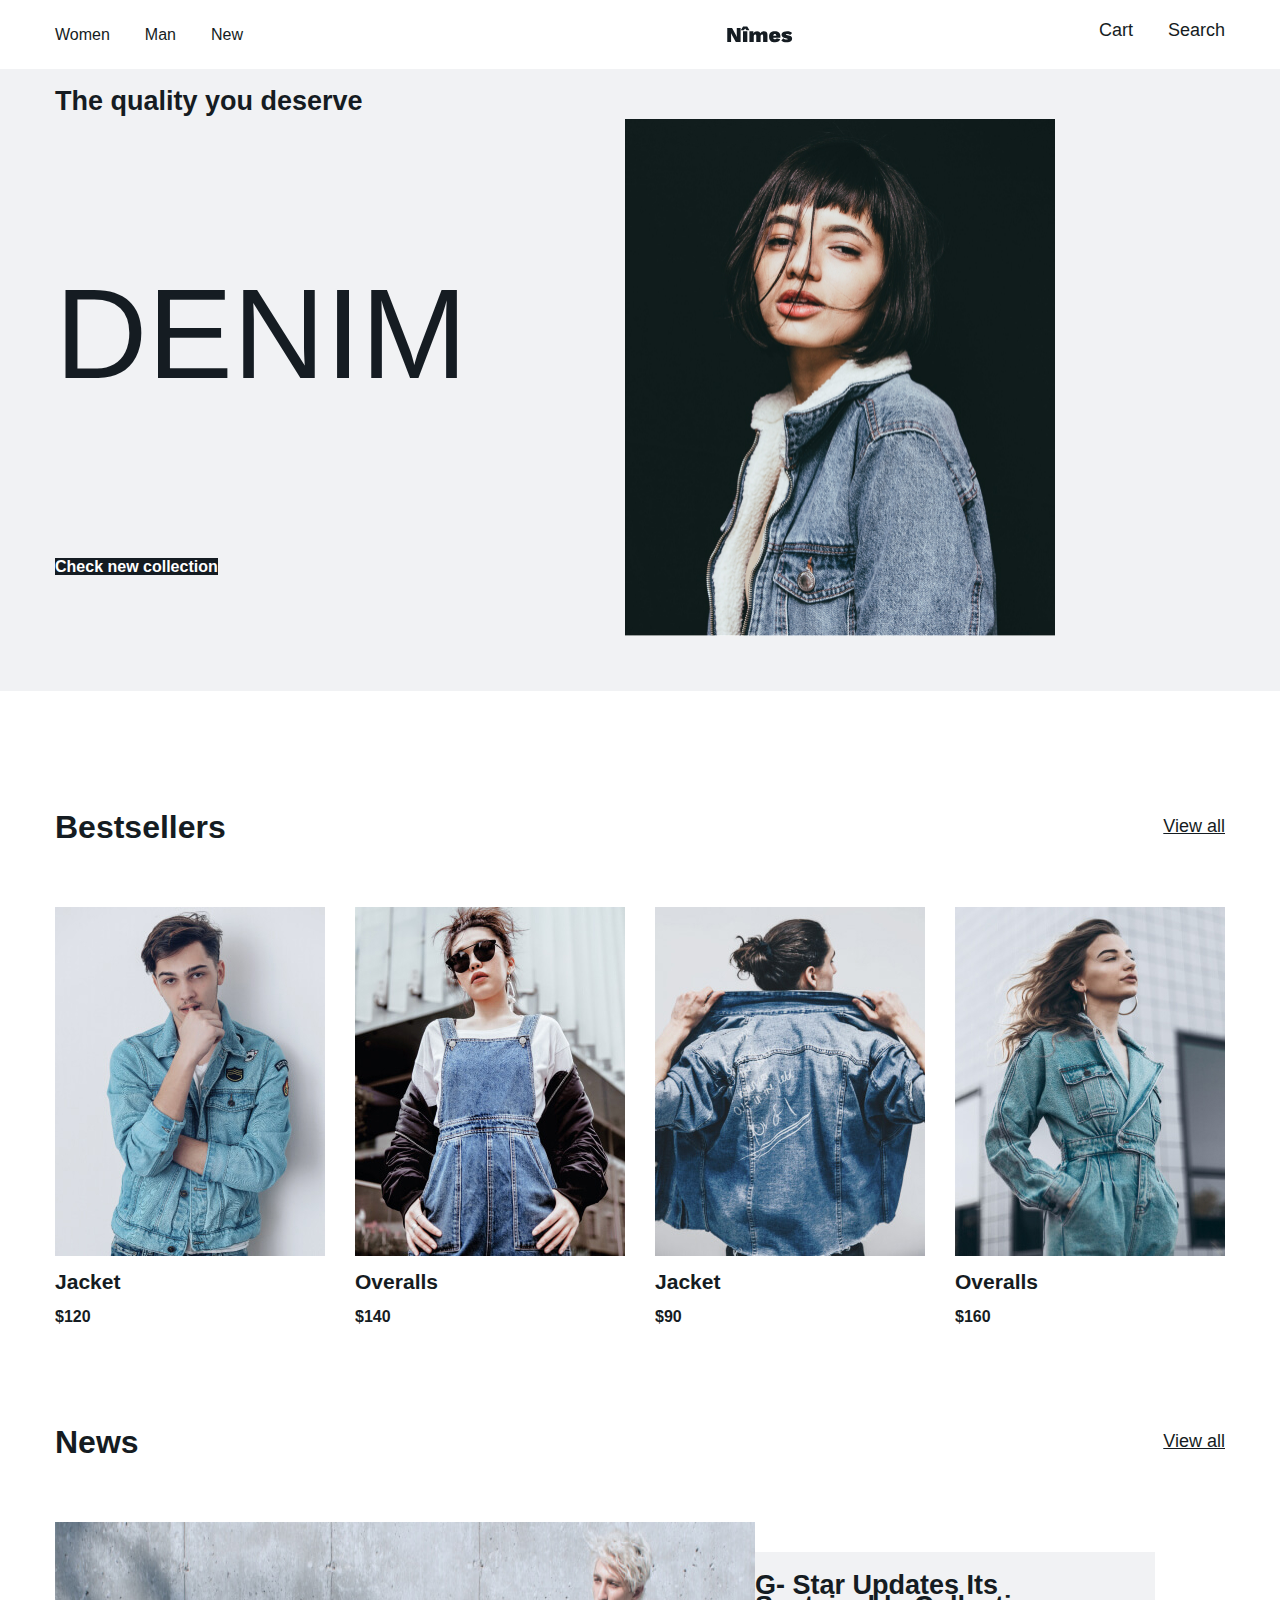
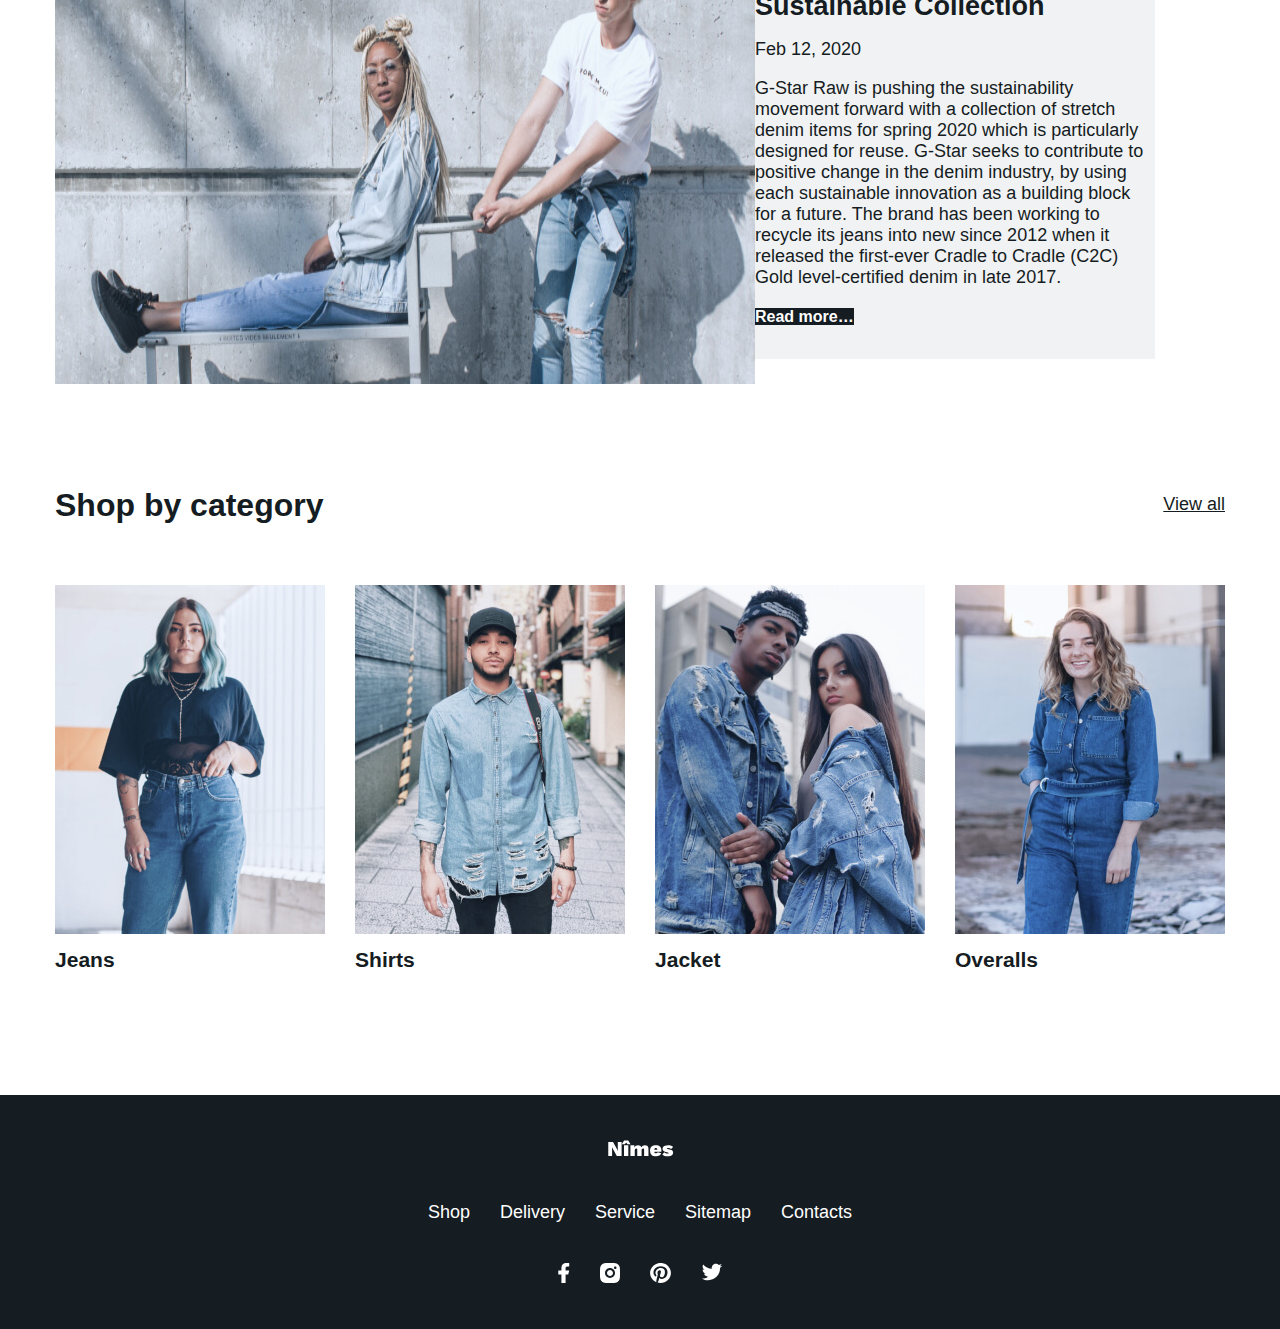
<file: index.html>
<!DOCTYPE html>
<html lang="en">

<head>
  <meta charset="utf-8">
  <meta name="viewport" content="width=device-width, initial-scale=1">
  <!-- <base href="https://assets.htmlacademy.ru/content/skills/3/case-01/"> -->
  <link rel="stylesheet" type="text/css" href="style.css">
  <title>«Nîmes» | Denim Clothing & Outfits</title>
</head>

<body>
  <header class="main-header">
    <nav class="main-header-nav">
      <div class="container">
        <div class="main-header-nav-wrapper">
          <ul class="site-navigation">
            <li class="site-navigation-item">
              <a class="link-item" href="catalog.html">Women</a>
            </li>
            <li class="site-navigation-item">
              <a class="link-item" href="#">Man</a>
            </li>
            <li class="site-navigation-item">
              <a class="link-item" href="#">New</a>
            </li>
          </ul>
          <a class="main-header-logo">
            <img src="img/denim-logo.svg" width="75" height="17" alt="Logo">
          </a>
          <ul class="user-navigation">
            <li class="user-navigation-item">
              <a class="link-item" href="#">Cart</a>
            </li>
            <li class="user-navigation-item">
              <a class="link-item" href="#">Search</a>
            </li>
          </ul>
        </div>
      </div>
    </nav>
  </header>
  <main>
    <h1 class="visually-hidden">Denim Clothing & Outfits</h1>
    <section class="promo">
      <div class="container">
        <div class="promo-wrapper">
          <div class="promo-text-column">
            <h2 class="promo-title">The quality you deserve</h2>
            <p class="promo-text">Denim</p>
            <a class="button" href="#">Check new collection</a>
          </div>
          <div class="promo-img-column">
            <img src="img/matheus.jpg" width="430" height="517" alt="New collection">
          </div>
        </div>
      </div>
    </section>
    <section class="bestsellers">
      <div class="container">
        <header class="section-header">
          <h2 class="section-title">Bestsellers</h2>
          <a class="show-more" href="catalog.html">View all</a>
        </header>
        <ul class="catalog-list">
          <li class="catalog-item">
            <a class="catalog-item-link" href="card.html">
              <h3 class="catalog-item-title">Jacket</h3>
              <img src="img/63.jpg" width="270" height="349" alt="Jacket">
              <p class="catalog-item-price">$120</p>
            </a>
          </li>
          <li class="catalog-item">
            <a class="catalog-item-link" href="card.html">
              <h3 class="catalog-item-title">Overalls</h3>
              <img src="img/64.jpg" width="270" height="349" alt="Overalls">
              <p class="catalog-item-price">$140</p>
            </a>
          </li>
          <li class="catalog-item">
            <a class="catalog-item-link" href="card.html">
              <h3 class="catalog-item-title">Jacket</h3>
              <img src="img/62.jpg" width="270" height="349" alt="Jacket">
              <p class="catalog-item-price">$90</p>
            </a>
          </li>
          <li class="catalog-item">
            <a class="catalog-item-link" href="card.html">
              <h3 class="catalog-item-title">Overalls</h3>
              <img src="img/65.jpg" width="270" height="349" alt="Overalls">
              <p class="catalog-item-price">$160</p>
            </a>
          </li>
        </ul>
      </div>
    </section>
    <section class="news">
      <div class="container">
        <header class="section-header">
          <h2 class="section-title">News</h2>
          <a class="show-more" href="catalog.html">View all</a>
        </header>
        <div class="news-wrapper">
          <div class="news-text-column">
            <h2 class="news-title">G- Star Updates Its Sustainable Collection</h2>
            <time class="news-time" datetime="2020-02-12 11:00">Feb 12, 2020</time>
            <p class="news-text">G-Star Raw is pushing the sustainability movement forward with a collection of stretch denim items for spring 2020 which is particularly designed for reuse. G-Star seeks to contribute to positive change in the denim industry, by using each sustainable innovation as a building block for a future. The brand has been working to recycle its jeans into new since 2012 when it released the first-ever Cradle to Cradle (C2C) Gold level-certified denim in late 2017.</p>
            <a class="button" href="#">Read more…</a>
          </div>
          <div class="news-img-column">
            <img src="img/67.jpg" width="700" height="462" alt="Collection stretch denim items for spring 2020">
          </div>
        </div>
      </div>
    </section>
    <section class="categories">
      <div class="container">
        <header class="section-header">
          <h2 class="section-title">Shop by category</h2>
          <a class="show-more" href="catalog.html">View all</a>
        </header>
        <ul class="catalog-list">
          <li class="catalog-item">
            <a class="catalog-item-link" href="#">
              <h3 class="catalog-item-title">Jeans</h3>
              <img src="img/5.jpg" width="270" height="349" alt="Jeans">
            </a>
          </li>
          <li class="catalog-item">
            <a class="catalog-item-link" href="#">
              <h3 class="catalog-item-title">Shirts</h3>
              <img src="img/52.jpg" width="270" height="349" alt="Shirts">
            </a>
          </li>
          <li class="catalog-item">
            <a class="catalog-item-link" href="#">
              <h3 class="catalog-item-title">Jacket</h3>
              <img src="img/53.jpg" width="270" height="349" alt="Jacket">
            </a>
          </li>
          <li class="catalog-item">
            <a class="catalog-item-link" href="#">
              <h3 class="catalog-item-title">Overalls</h3>
              <img src="img/54.jpg" width="270" height="349" alt="Overalls">
            </a>
          </li>
        </ul>
      </div>
    </section>
  </main>
  <footer class="main-footer">
    <div class="container">
      <div class="main-footer-wrapper">
        <a class="main-footer-logo">
          <img src="img/denim-logo-footer.svg" width="75" height="17" alt="Logo">
        </a>
        <ul class="footer-navigation">
          <li class="footer-navigation-item">
            <a class="footer-navigation-link" href="#">Shop</a>
          </li>
          <li class="footer-navigation-item">
            <a class="footer-navigation-link" href="#">Delivery</a>
          </li>
          <li class="footer-navigation-item">
            <a class="footer-navigation-link" href="#">Service</a>
          </li>
          <li class="footer-navigation-item">
            <a class="footer-navigation-link" href="#">Sitemap</a>
          </li>
          <li class="footer-navigation-item">
            <a class="footer-navigation-link" href="#">Contacts</a>
          </li>
        </ul>
        <ul class="social">
          <li class="social-item">
            <a href="#"><img src="img/facebook.svg" width="12" height="20" alt="Facebook"></a>
          </li>
          <li class="social-item">
            <a href="#"><img src="img/instagram.svg" width="20" height="20" alt="Instagram"></a>
          </li>
          <li class="social-item">
            <a href="#"><img src="img/pinterest.svg" width="21" height="21" alt="Pinterest"></a>
          </li>
          <li class="social-item">
            <a href="#"><img src="img/twitter.svg" width="22" height="18" alt="Twitter"></a>
          </li>
        </ul>
      </div>
    </div>
  </footer>
  <script>
    document.write('<script src="http://' + (location.host || 'localhost').split(':')[0] + ':35729/livereload.js?snipver=1"></' + 'script>')
    </script>
</body>

</html>
</file>
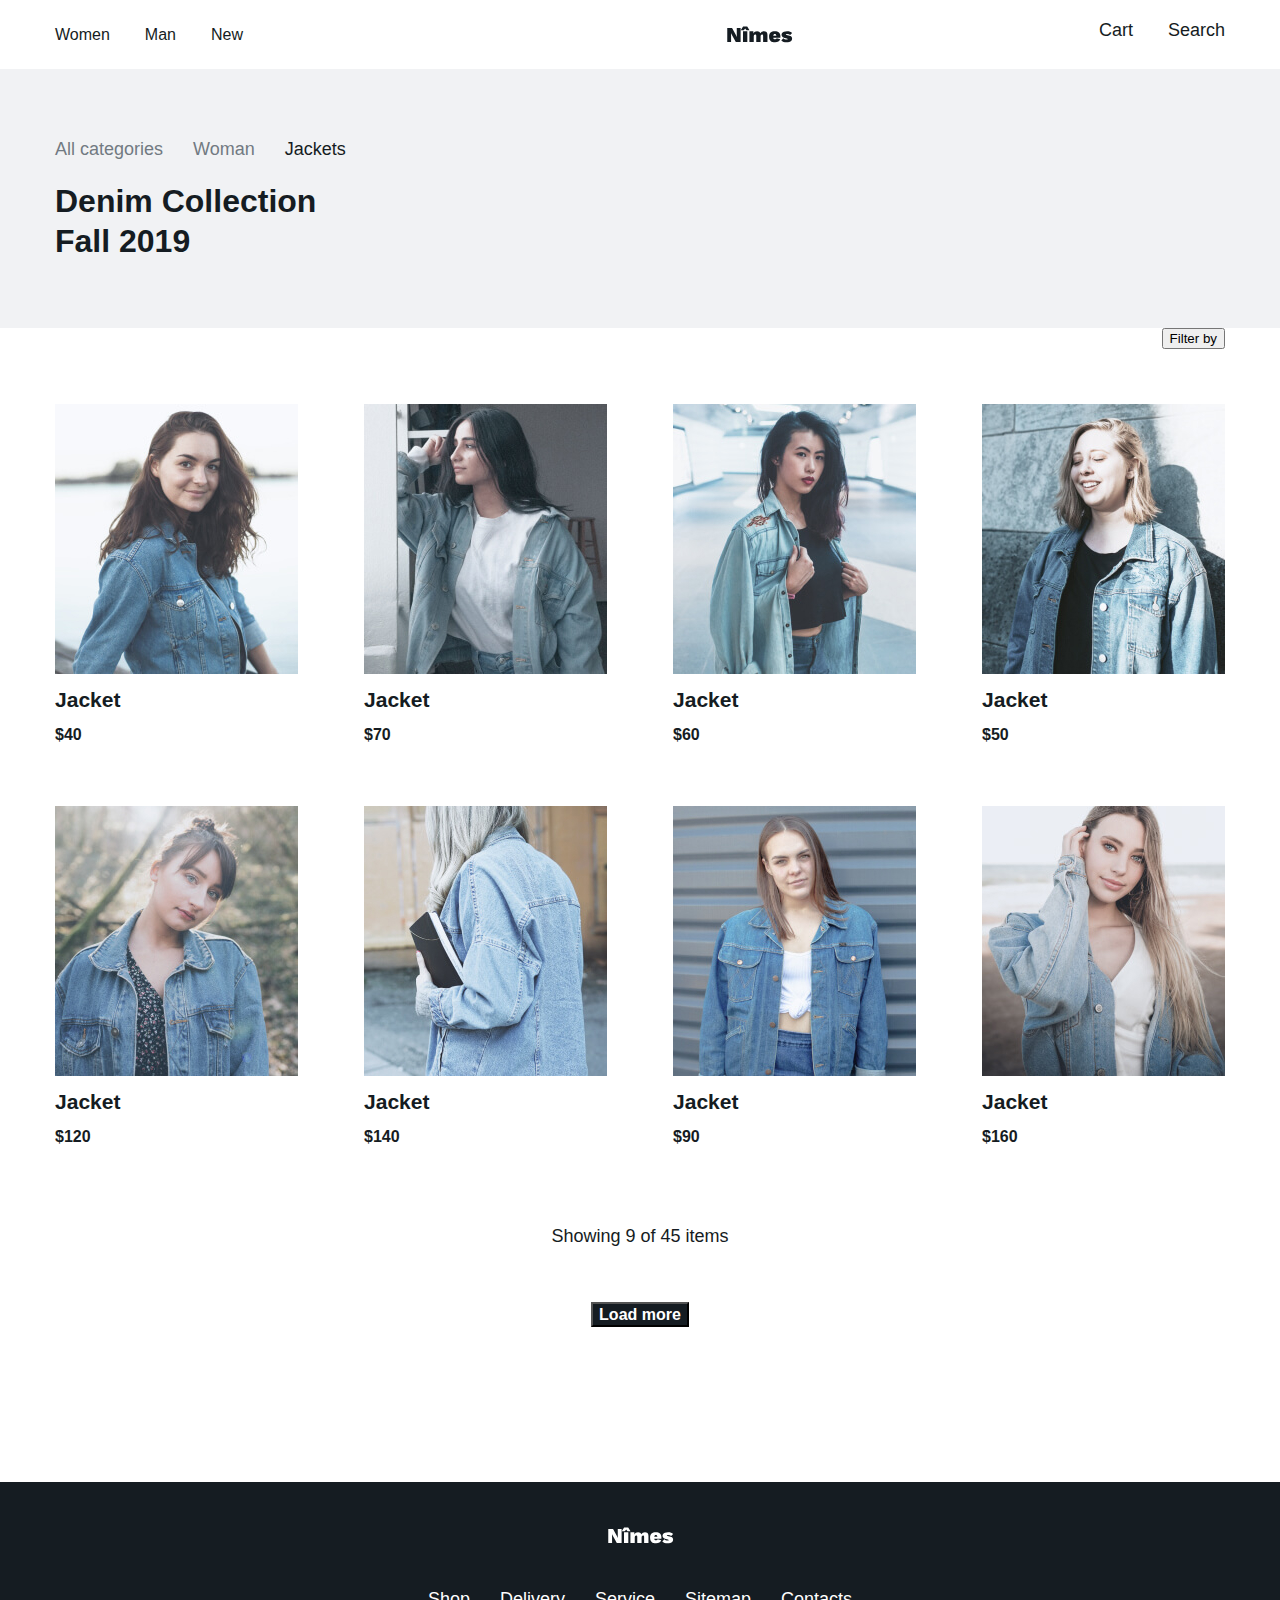
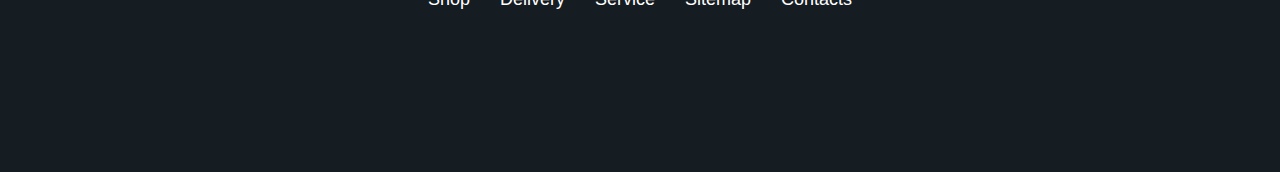
<file: catalog-page.html>
<!DOCTYPE html>
<html lang="en">
<head>
  <meta charset="utf-8">
  <meta name="viewport" content="width=device-width, initial-scale=1">
  <!-- <base href="https://assets.htmlacademy.ru/content/skills/3/case-01/"> -->
  <link href="style.css" rel="stylesheet">
  <title>Catalog | «Nîmes»</title>
</head>

<body>
  <header class="main-header">
    <nav class="main-header-nav">
      <div class="container">
        <div class="main-header-nav-wrapper">
          <ul class="site-navigation">
            <li class="site-navigation-item">
              <a class="link-item" href="#">Women</a>
            </li>
            <li class="site-navigation-item">
              <a class="link-item" href="#">Man</a>
            </li>
            <li class="site-navigation-item">
              <a class="link-item" href="#">New</a>
            </li>
          </ul>
          <a class="main-header-logo" href="index.html">
            <img src="img/denim-logo.svg" width="75" height="17" alt="Logo">
          </a>
          <ul class="user-navigation">
            <li class="user-navigation-item">
              <a class="link-item" href="#">Cart</a>
            </li>
            <li class="user-navigation-item">
              <a class="link-item" href="#">Search</a>
            </li>
          </ul>
        </div>
      </div>
    </nav>
  </header>
  <main>
    <div class="catalog-header-wrapper">
      <div class="container">
        <ul class="breadcrumbs">
          <li class="breadcrumbs-item">
            <a class="breadcrumbs-link" href="index.html">All categories</a>
          </li>
          <li class="breadcrumbs-item">
            <a class="breadcrumbs-link" href="catalog.html">Woman</a>
          </li>
          <li class="breadcrumbs-current breadcrumbs-item">Jackets</li>
        </ul>
        <h1 class="catalog-title">Denim Collection Fall 2019</h1>
      </div>
    </div>
    <div class="container">
      <section class="catalog">
        <h2 class="visually-hidden">Jackets</h2>
        <button class="catalog-filters" type="button">Filter by</button>
        <ul class="catalog-list catalog-list-compact">
          <li class="catalog-item catalog-item-compact">
            <a class="catalog-item-link" href="card.html">
              <h3 class="catalog-item-title">Jacket</h3>
              <img src="img/9.jpg" width="243" height="270" alt="Jacket">
              <p class="catalog-item-price">$40</p>
            </a>
          </li>
          <li class="catalog-item catalog-item-compact">
            <a class="catalog-item-link" href="card.html">
              <h3 class="catalog-item-title">Jacket</h3>
              <img src="img/2.jpg" width="243" height="270" alt="Jacket">
              <p class="catalog-item-price">$70</p>
            </a>
          </li>
          <li class="catalog-item catalog-item-compact">
            <a class="catalog-item-link" href="card.html">
              <h3 class="catalog-item-title">Jacket</h3>
              <img src="img/4.jpg" width="243" height="270" alt="Jacket">
              <p class="catalog-item-price">$60</p>
            </a>
          </li>
          <li class="catalog-item catalog-item-compact">
            <a class="catalog-item-link" href="card.html">
              <h3 class="catalog-item-title">Jacket</h3>
              <img src="img/11.jpg" width="243" height="270" alt="Jacket">
              <p class="catalog-item-price">$50</p>
            </a>
          </li>
          <li class="catalog-item catalog-item-compact">
            <a class="catalog-item-link" href="card.html">
              <h3 class="catalog-item-title">Jacket</h3>
              <img src="img/15.jpg" width="243" height="270" alt="Jacket">
              <p class="catalog-item-price">$120</p>
            </a>
          </li>
          <li class="catalog-item catalog-item-compact">
            <a class="catalog-item-link" href="card.html">
              <h3 class="catalog-item-title">Jacket</h3>
              <img src="img/1.jpg" width="243" height="270" alt="Jacket">
              <p class="catalog-item-price">$140</p>
            </a>
          </li>
          <li class="catalog-item catalog-item-compact">
            <a class="catalog-item-link" href="card.html">
              <h3 class="catalog-item-title">Jacket</h3>
              <img src="img/3.jpg" width="243" height="270" alt="Jacket">
              <p class="catalog-item-price">$90</p>
            </a>
          </li>
          <li class="catalog-item catalog-item-compact">
            <a class="catalog-item-link" href="card.html">
              <h3 class="catalog-item-title">Jacket</h3>
              <img src="img/13.jpg" width="243" height="270" alt="Jacket">
              <p class="catalog-item-price">$160</p>
            </a>
          </li>
        </ul>
        <div class="catalog-slider-wrapper">
          <p class="catalog-slider">Showing <span>9</span> of <span>45</span> items</p>
          <button class="button" type="button">Load more</button>
        </div>
      </section>
    </div>
  </main>
  <footer class="main-footer">
    <div class="container">
      <div class="main-footer-wrapper">
        <a class="main-footer-logo" href="index.html">
          <img src="img/denim-logo-footer.svg" width="75" height="17" alt="Logo">
        </a>
        <ul class="footer-navigation">
          <li class="footer-navigation-item">
            <a class="footer-navigation-link" href="#">Shop</a>
          </li>
          <li class="footer-navigation-item">
            <a class="footer-navigation-link" href="#">Delivery</a>
          </li>
          <li class="footer-navigation-item">
            <a class="footer-navigation-link" href="#">Service</a>
          </li>
          <li class="footer-navigation-item">
            <a class="footer-navigation-link" href="#">Sitemap</a>
          </li>
          <li class="footer-navigation-item">
            <a class="footer-navigation-link" href="#">Contacts</a>
          </li>
        </ul>
        <ul class="social">
          <li class="social-item">
            <a class="social-item-link" href="#">Facebook</a>
          </li>
          <li class="social-item">
            <a class="social-item-link" href="#">Instagram</a>
          </li>
          <li class="social-item">
            <a class="social-item-link" href="#">Pinterest</a>
          </li>
          <li class="social-item">
            <a class="social-item-link" href="#">Twitter</a>
          </li>
        </ul>
      </div>
    </div>
  </footer>
  <script>document.write('<script src="http://' + (location.host || 'localhost').split(':')[0] + ':35729/livereload.js?snipver=1"></' + 'script>')</script>
</body>

</html>
</file>
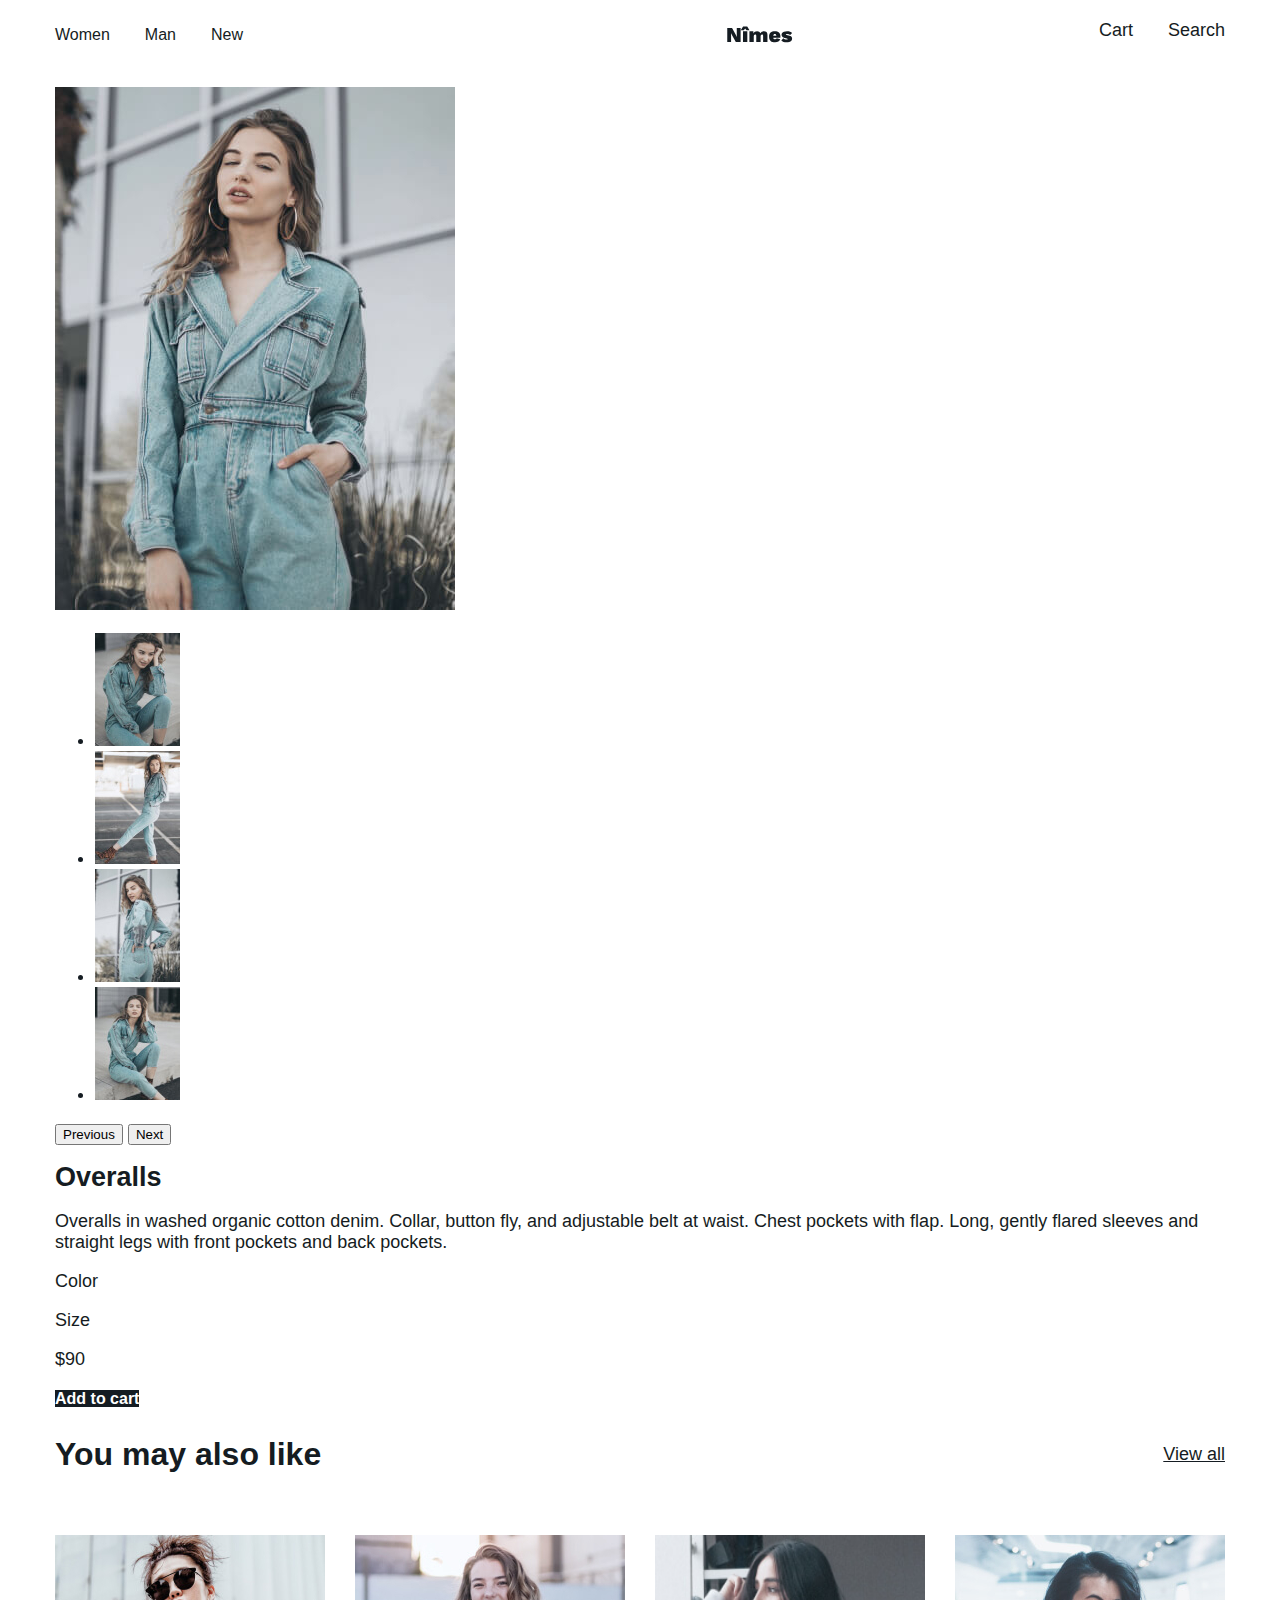
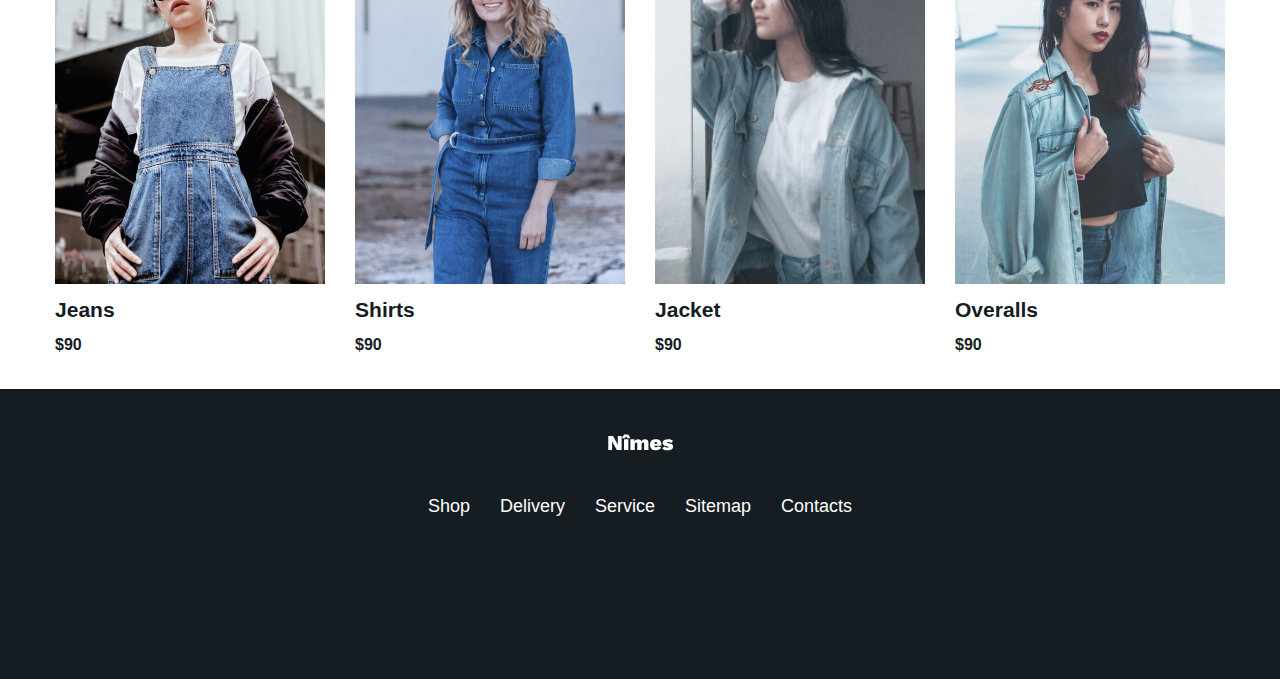
<file: product-page.html>
<!DOCTYPE html>
<html lang="en">
<head>
  <meta charset="utf-8">
  <meta name="viewport" content="width=device-width, initial-scale=1">
  <!-- <base href="https://assets.htmlacademy.ru/content/skills/3/case-01/"> -->
  <link href="style.css" rel="stylesheet">
  <title>Card «Overalls» | «Nîmes»</title>
</head>

<body>
  <header class="main-header">
    <nav class="main-header-nav">
      <div class="container">
        <div class="main-header-nav-wrapper">
          <ul class="site-navigation">
            <li class="site-navigation-item">
              <a class="link-item" href="#">Women</a>
            </li>
            <li class="site-navigation-item">
              <a class="link-item" href="#">Man</a>
            </li>
            <li class="site-navigation-item">
              <a class="link-item" href="#">New</a>
            </li>
          </ul>
          <a class="main-header-logo" href="index.html">
            <img src="img/denim-logo.svg" width="75" height="17" alt="Logo">
          </a>
          <ul class="user-navigation">
            <li class="user-navigation-item">
              <a class="link-item" href="#">Cart</a>
            </li>
            <li class="user-navigation-item">
              <a class="link-item" href="#">Search</a>
            </li>
          </ul>
        </div>
      </div>
    </nav>
  </header>
  <main>
    <h1 class="visually-hidden">Card «Overalls»</h1>
    <div class="card">
      <div class="container">
        <div class="card-wrapper">
          <div class="card-photos-column">
            <p class="card-photo-full">
              <img src="img/55.jpg" width="400" height="523" alt="Фото">
            </p>
            <ul class="card-photo-preview">
              <li class="card-photo-preview-item">
                <img src="img/56.jpg" width="85" height="113" alt="Фото 1">
              </li>
              <li class="card-photo-preview-item">
                <img src="img/57.jpg" width="85" height="113" alt="Фото 2">
              </li>
              <li class="card-photo-preview-item">
                <img src="img/58.jpg" width="85" height="113" alt="Фото 3">
              </li>
              <li class="card-photo-preview-item">
                <img src="img/59.jpg" width="85" height="113" alt="Фото 4">
              </li>
            </ul>
            <button class="card-photo-prev-button" type="button">
              <span>Previous</span>
            </button>
            <button class="card-photo-next-button" type="button">
              <span>Next</span>
            </button>
          </div>
          <div class="card-description-column">
            <h2 class="card-description-header">Overalls</h2>
            <p class="card-description-text">Overalls in washed organic cotton denim. Collar, button fly, and adjustable belt at waist. Chest pockets with flap. Long, gently flared sleeves and straight legs with front pockets and back pockets.</p>
            <p class="card-description-property">Color</p>
            <p class="card-description-property">Size</p>
            <p class="card-description-price">$90</p>
            <a class="button" href="#">Add to cart</a>
          </div>
        </div>
      </div>
    </div>
    <section class="similar">
      <div class="container">
        <header class="section-header">
          <h2 class="section-title">You may also like</h2>
          <a class="show-more" href="#">View all</a>
        </header>
        <ul class="catalog-list">
          <li class="catalog-item">
            <a class="catalog-item-link" href="#">
              <h3 class="catalog-item-title">Jeans</h3>
              <img src="img/66.jpg" width="270" height="349" alt="Jeans">
              <p class="catalog-item-price">$90</p>
            </a>
          </li>
          <li class="catalog-item">
            <a class="catalog-item-link" href="#">
              <h3 class="catalog-item-title">Shirts</h3>
              <img src="img/60.jpg" width="270" height="349" alt="Shirts">
              <p class="catalog-item-price">$90</p>
            </a>
          </li>
          <li class="catalog-item">
            <a class="catalog-item-link" href="#">
              <h3 class="catalog-item-title">Jacket</h3>
              <img src="img/2.jpg" width="270" height="349" alt="Jacket">
              <p class="catalog-item-price">$90</p>
            </a>
          </li>
          <li class="catalog-item">
            <a class="catalog-item-link" href="#">
              <h3 class="catalog-item-title">Overalls</h3>
              <img src="img/41.jpg" width="270" height="349" alt="Overalls">
              <p class="catalog-item-price">$90</p>
            </a>
          </li>
        </ul>
      </div>
    </section>
  </main>
  <footer class="main-footer">
    <div class="container">
      <div class="main-footer-wrapper">
        <a class="main-footer-logo" href="index.html">
          <img src="img/denim-logo-footer.svg" width="75" height="17" alt="Logo">
        </a>
        <ul class="footer-navigation">
          <li class="footer-navigation-item">
            <a class="footer-navigation-link" href="#">Shop</a>
          </li>
          <li class="footer-navigation-item">
            <a class="footer-navigation-link" href="#">Delivery</a>
          </li>
          <li class="footer-navigation-item">
            <a class="footer-navigation-link" href="#">Service</a>
          </li>
          <li class="footer-navigation-item">
            <a class="footer-navigation-link" href="#">Sitemap</a>
          </li>
          <li class="footer-navigation-item">
            <a class="footer-navigation-link" href="#">Contacts</a>
          </li>
        </ul>
        <ul class="social">
          <li class="social-item">
            <a class="social-item-link" href="#">Facebook</a>
          </li>
          <li class="social-item">
            <a class="social-item-link" href="#">Instagram</a>
          </li>
          <li class="social-item">
            <a class="social-item-link" href="#">Pinterest</a>
          </li>
          <li class="social-item">
            <a class="social-item-link" href="#">Twitter</a>
          </li>
        </ul>
      </div>
    </div>
  </footer>
</body>

</html>
</file>
<file: style.css>
body {
  margin: 0;
  padding: 0;
  font-family: "Work Sans", "Arial", sans-serif;
  font-weight: normal;
  font-size: 18px;
  line-height: 21px;
  color: #151c22;
}

.visually-hidden {
  position: absolute;
  clip: rect(1px, 1px, 1px, 1px);
  padding: 0;
  border: 0;
  height: 1px;
  width: 1px;
  overflow: hidden;
}

a {
  color: inherit;
}

.container {
  width: 1170px;
  margin: 0 auto;
  padding-left: 15px;
  padding-right: 15px;
}

.button {
  text-decoration: none;
  font-weight: bold;
  font-size: 16px;
  line-height: 19px;
  color: #ffffff;
  background-color: #151c22;
}

.link-item {
  text-decoration: none;
}

.show-more {
  font-size: 18px;
  line-height: 21px;
}

.main-header-logo {
  padding: 25px 0 20px;
  margin: auto;
}

.site-navigation {
  display: flex;
  justify-content: flex-start;
  align-items: flex-start;
  flex-wrap: wrap;
  margin: 0;
  padding: 0;
  list-style: none;
  width: 400px;
  font-size: 16px;
  line-height: 19px;
}

.user-navigation {
  display: flex;
  justify-content: flex-end;
  align-items: flex-start;
  flex-wrap: wrap;
  margin: 0;
  padding: 0;
  list-style: none;
}

.site-navigation-item {
  padding: 25px 0;
  margin-right: 35px;
}

.user-navigation-item {
  padding: 20px 0;
  margin-left: 35px;
}

.main-header-nav-wrapper {
  display: flex;
  justify-content: flex-start;
}

.promo {
  background-color: #f1f2f4;
}

.promo-text {
  font-family: "Anton", "Arial", sans-serif;
  font-weight: normal;
  font-size: 128px;
  line-height: 188px;
  text-transform: uppercase;
}

.promo-wrapper {
  display: flex;
  justify-content: flex-start;
}

.promo-text-column {
  width: 520px;
}

.promo-img-column {
  width: 430px;
  padding: 50px 50px;
}

.bestsellers {
  padding-top: 90px;
  padding-bottom: 35px;
}

.section-header {
  display: flex;
  justify-content: space-between;
  align-items: center;
  margin-bottom: 35px;
}

.section-title {
  font-weight: bold;
  font-size: 32px;
  line-height: 38px;
}

.catalog-list {
  display: flex;
  flex-wrap: wrap;
  margin: 0;
  padding: 0;
  list-style: none;

  margin-right: -30px;
}

.catalog-item {
  width: 270px;
  margin-bottom: 25px;
  margin-right: 30px;
}

.catalog-item-title {
  margin-top: 15px;
  margin-bottom: 10px;
}

.catalog-item-link {
  display: flex;
  flex-direction: column;
  
  font-size: 18px;
  line-height: 21px;
  text-decoration: none;
}

.catalog-item-link img {
  order: -1;
}

.catalog-item-price {
  margin-top: 5px;
  margin-bottom: 10px;
  font-weight: bold;
  font-size: 16px;
  line-height: 19px;
}

.news {
  padding-bottom: 70px;
}

.news-wrapper {
  display: flex;
  flex-direction: row-reverse;
  justify-content: flex-end;
}

.news-text-column {
  width: 400px;
  margin-top: 30px;
  margin-bottom: 30px;
  background-color: #f1f2f4;
}

.news-img-column {
  width: 700px;
}

.categories {
  padding-bottom: 90px;
}

.main-footer {
  padding-top: 20px;
  padding-bottom: 20px;
  background-color: #151c22;
}

.main-footer-wrapper {
  display: flex;
  flex-direction: column;
  justify-content: center;
}

.footer-navigation {
  display: flex;
  flex-wrap: wrap;
  justify-content: center;
  width: 525px;
  margin: 0;
  padding: 0;
  list-style: none;
  margin: auto;
}

.social {
  display: flex;
  flex-wrap: wrap;
  justify-content: center;
  width: 240px;
  margin: 0;
  padding: 0;
  list-style: none;
  margin: auto;
}

.main-footer-logo {
  padding: 25px 0 20px;
  margin: auto;
}

.footer-navigation-item {
  padding: 20px 15px;
}

.footer-navigation-link {
  font-size: 18px;
  line-height: 21px;
  color: #ffffff;
  text-decoration: none;
}

.social-item {
  padding: 20px 15px;
}

.catalog-header-wrapper {
  background-color: #f1f2f4;
  padding-top: 70px;
  padding-bottom: 45px;
}

.breadcrumbs {
  display: flex;
  padding: 0;
  margin: 0;

  list-style: none;
}

.breadcrumbs-item {
  margin-right: 30px;
}

.breadcrumbs-link {
  font-size: 18px;
  line-height: 21px;
  color: #727a82;
  text-decoration: none;
}

.catalog-title {
  width: 272px;
  font-weight: bold;
  font-size: 32px;
  line-height: 40px;
  color: #151c22;
}

.catalog-filters {
  display: block;
  margin-bottom: 55px;
  margin-left: auto;
}

.catalog-list-compact {
  margin-right: -66px;
}

.catalog-item-compact {
  width: 243px;
  margin-bottom: 52px;
  margin-right: 66px;
}

.catalog-slider-wrapper {
  display: flex;
  flex-direction: column;
  align-items: center;
  padding-bottom: 155px;
}

.catalog-slider {
  margin-bottom: 55px;
}
</file>
